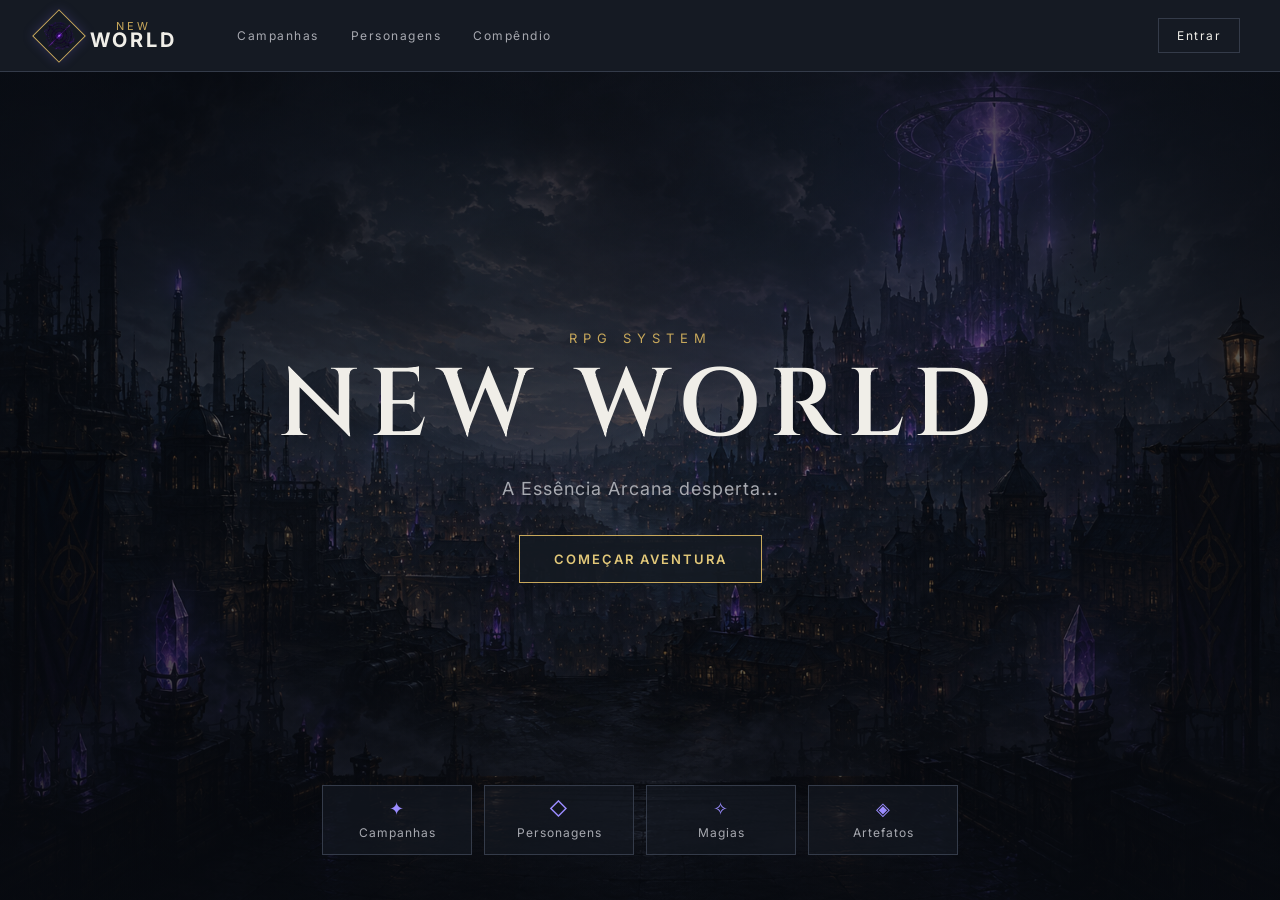
<file: index.html>
<!DOCTYPE html>
<html lang="pt-BR">
<head>
    <meta charset="UTF-8">
    <meta name="viewport" content="width=device-width, initial-scale=1.0">

    <title>New World</title>

    <link rel="stylesheet" href="css/style.css">
    <link rel="preconnect" href="https://fonts.googleapis.com">
<link rel="preconnect" href="https://fonts.gstatic.com" crossorigin>

<link
    href="https://fonts.googleapis.com/css2?family=Cinzel:wght@500;600;700&family=Inter:wght@400;500;600;700&display=swap"
    rel="stylesheet"
>
</head>

<body>

            <header class="topbar">
            
                <a href="#" class="brand">
            
                    <div class="brand-symbol">
                        <img src="assets/images/arcane-symbol.png" alt="Símbolo da Essêcia Arcana">
                    </div>
            
                    <div class="brand-name">
                        <span>NEW</span>
                        <strong>WORLD</strong>
                    </div>
            
                </a>
            
                <nav class="main-nav">
            
                    <a href="#" class="nav-link">Campanhas</a>
            
                    <a href="#" class="nav-link">Personagens</a>
            
                    <a href="#" class="nav-link">Compêndio</a>
            
                </nav>
            
                <a href="#" class="login-link">
                    Entrar
                </a>
            
            </header>

    <main class="hero">

    <div class="hero-content">

        <p class="hero-overline">RPG SYSTEM</p>

        <h1>NEW WORLD</h1>

        <p class="hero-subtitle">
            A Essência Arcana desperta...
        </p>

        <button class="hero-button">
            COMEÇAR AVENTURA
        </button>

    </div>

<div class="quick-links">

    <a href="#" class="quick-link">
        <span class="quick-icon">✦</span>
        <span>Campanhas</span>
    </a>

    <a href="#" class="quick-link">
        <span class="quick-icon">◇</span>
        <span>Personagens</span>
    </a>

    <a href="#" class="quick-link">
        <span class="quick-icon">✧</span>
        <span>Magias</span>
    </a>

    <a href="#" class="quick-link">
        <span class="quick-icon">◈</span>
        <span>Artefatos</span>
    </a>

</div>
        
    </main>

    <script src="js/app.js"></script>
</body>
</html>
</file>
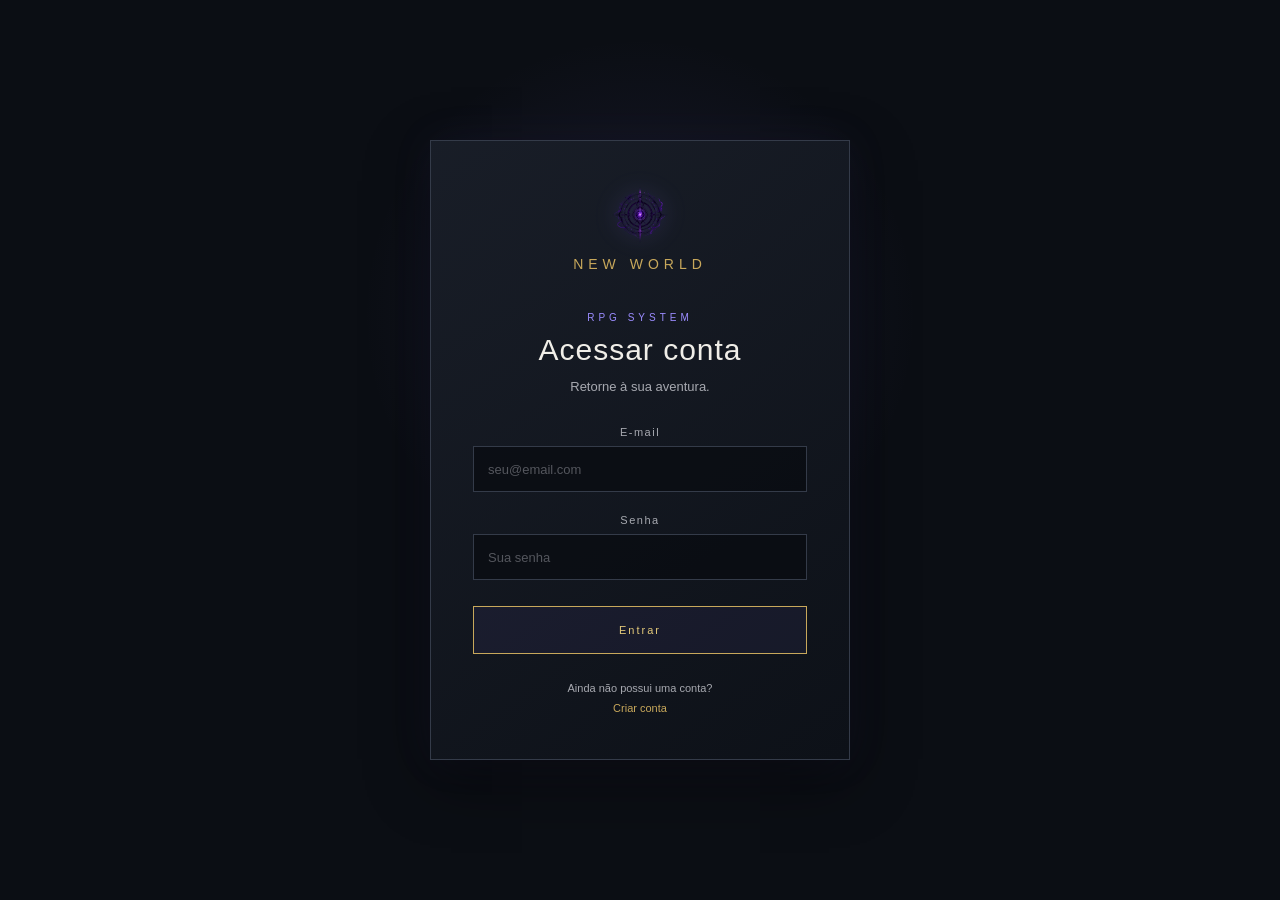
<file: campaign.html>
```html
<!DOCTYPE html>
<html lang="pt-BR">

<head>

    <meta charset="UTF-8">

    <meta
        name="viewport"
        content="width=device-width, initial-scale=1.0"
    >

    <title>Campanha — New World</title>

    <link rel="stylesheet" href="css/style.css">
    <link rel="stylesheet" href="css/campaign.css">

</head>

<body>

    <header class="topbar">

        <a href="dashboard.html" class="brand">

            <div class="brand-symbol">

                <img
                    src="assets/images/arcane-symbol.png"
                    alt="Símbolo da Essência Arcana"
                >

            </div>

            <div class="brand-name">

                <span>NEW</span>
                <strong>WORLD</strong>

            </div>

        </a>

        <nav class="main-nav">

            <a href="dashboard.html" class="nav-link">
                Campanhas
            </a>

            <a href="characters.html" class="nav-link">
                Personagens
            </a>

            <a href="#" class="nav-link">
                Compêndio
            </a>

        </nav>

        <a
            href="#"
            class="login-link"
            id="logout-button"
        >
            Sair
        </a>

    </header>


    <main class="campaign-page">

        <!-- CABEÇALHO -->

        <section class="campaign-page-header">

            <div>

                <span class="dashboard-overline">
                    CAMPANHA
                </span>

                <h1 id="campaign-name">
                    Carregando campanha...
                </h1>

                <p id="campaign-description">
                    Carregando informações...
                </p>

            </div>

            <a
                href="dashboard.html"
                class="back-to-dashboard"
            >
                ← VOLTAR
            </a>

        </section>


        <!-- CÓDIGO DE CONVITE -->

        <section
            class="invite-section"
            id="invite-section"
            hidden
        >

            <div>

                <span class="dashboard-overline">
                    CONVIDAR JOGADORES
                </span>

                <h2>
                    Código de convite
                </h2>

                <p>
                    Compartilhe este código com os jogadores
                    que deseja convidar para sua campanha.
                </p>

            </div>

            <div class="invite-code-box">

                <strong id="invite-code">
                    Carregando...
                </strong>

                <button
                    type="button"
                    id="copy-invite-code"
                >
                    COPIAR
                </button>

            </div>

        </section>


        <!-- ÁREAS DA CAMPANHA -->

        <section class="campaign-sections">


            <!-- JOGADORES -->

            <article class="campaign-panel">

                <div class="campaign-panel-header">

                    <div>

                        <span class="dashboard-overline">
                            PARTICIPANTES
                        </span>

                        <h2>
                            Jogadores
                        </h2>

                    </div>

                    <span
                        class="campaign-count"
                        id="members-count"
                    >
                        ...
                    </span>

                </div>

                <div
                    class="members-list"
                    id="members-list"
                >

                    <p class="empty-message">
                        Carregando participantes...
                    </p>

                </div>

            </article>


            <!-- PERSONAGENS -->

            <article class="campaign-panel">

                <div class="campaign-panel-header">

                    <div>

                        <span class="dashboard-overline">
                            AVENTUREIROS
                        </span>

                        <h2>
                            Personagens
                        </h2>

                    </div>

                    <a
                        href="characters.html"
                        class="campaign-panel-link"
                    >
                        VER PERSONAGENS →
                    </a>

                </div>

                <div
                    class="campaign-placeholder"
                >

                    <span>
                        ◇
                    </span>

                    <p>
                        Os personagens vinculados a esta campanha
                        aparecerão aqui.
                    </p>

                </div>

            </article>


            <!-- SESSÕES -->

            <article class="campaign-panel">

                <div class="campaign-panel-header">

                    <div>

                        <span class="dashboard-overline">
                            CRÔNICAS
                        </span>

                        <h2>
                            Sessões
                        </h2>

                    </div>

                </div>

                <div class="campaign-placeholder">

                    <span>
                        ◷
                    </span>

                    <p>
                        O histórico e o gerenciamento de sessões
                        serão adicionados aqui.
                    </p>

                </div>

            </article>


            <!-- COMBATE -->

            <article class="campaign-panel">

                <div class="campaign-panel-header">

                    <div>

                        <span class="dashboard-overline">
                            CONFRONTO
                        </span>

                        <h2>
                            Combate
                        </h2>

                    </div>

                    <span class="campaign-locked">
                        EM BREVE
                    </span>

                </div>

                <div class="campaign-placeholder">

                    <span>
                        ⚔
                    </span>

                    <p>
                        O painel de combate da campanha será
                        construído aqui.
                    </p>

                </div>

            </article>

        </section>

    </main>


    <script src="js/app.js"></script>
    <script src="js/campaign.js"></script>

</body>

</html>
```
</file>
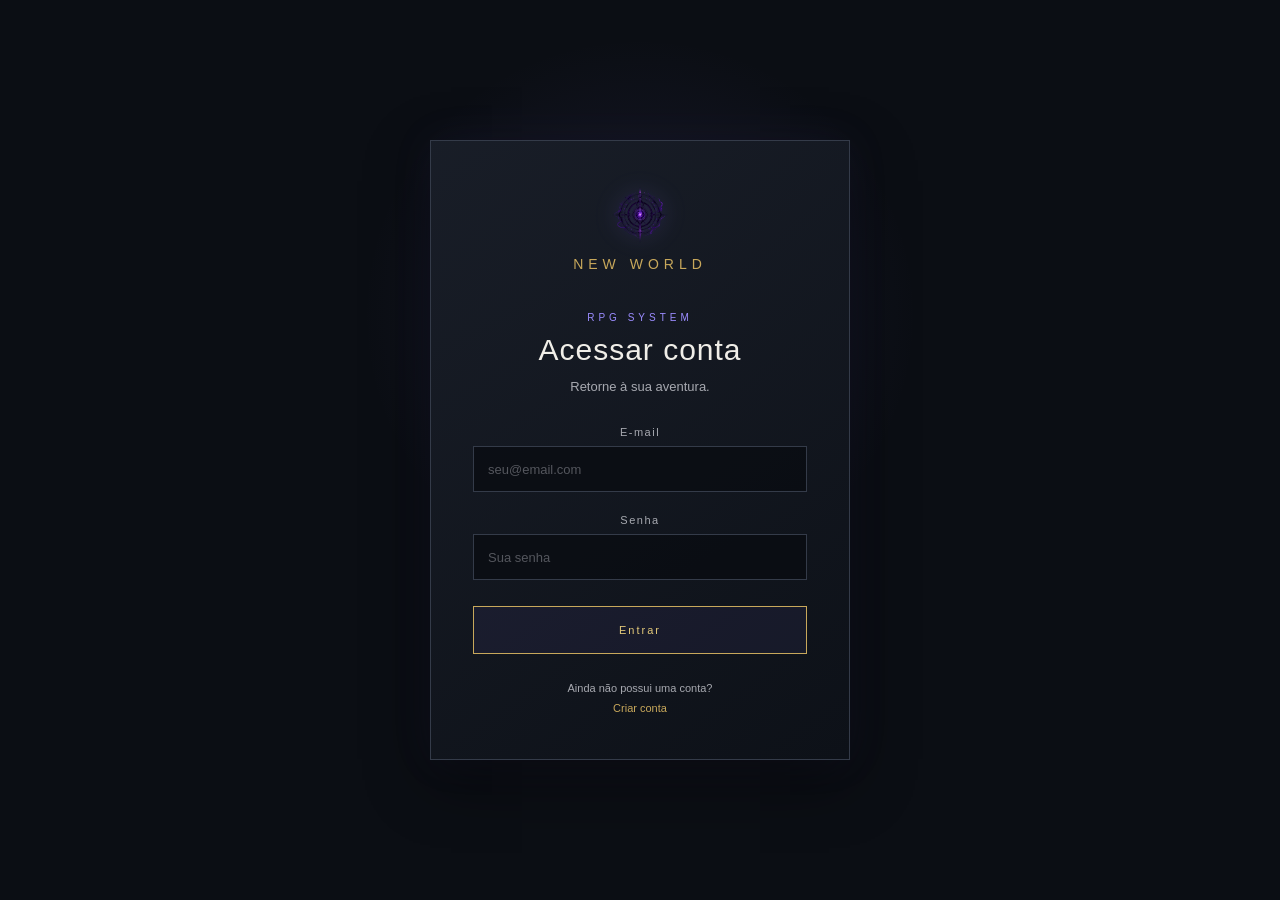
<file: characters.html>
<!DOCTYPE html>
<html lang="pt-BR">

<head>

    <meta charset="UTF-8">

    <meta
        name="viewport"
        content="width=device-width, initial-scale=1.0"
    >

    <title>Personagens — New World</title>

    <link rel="stylesheet" href="css/style.css">
    <link rel="stylesheet" href="css/dashboard.css">

</head>

<body>

    <header class="topbar">

        <a href="dashboard.html" class="brand">

            <div class="brand-symbol">

                <img
                    src="assets/images/arcane-symbol.png"
                    alt="Símbolo da Essência Arcana"
                >

            </div>

            <div class="brand-name">

                <span>NEW</span>
                <strong>WORLD</strong>

            </div>

        </a>


        <nav class="main-nav">

            <a href="dashboard.html" class="nav-link">
                Campanhas
            </a>

            <a
                href="characters.html"
                class="nav-link active"
            >
                Personagens
            </a>

            <a href="#" class="nav-link">
                Compêndio
            </a>

        </nav>


        <a
            href="#"
            class="login-link"
            id="logout-button"
        >
            Sair
        </a>

    </header>


    <main class="dashboard">

        <section class="dashboard-header">

            <span class="dashboard-overline">
                NEW WORLD
            </span>

            <h1>
                Seus personagens
            </h1>

            <p>
                Crie, organize e acompanhe seus personagens.
            </p>

        </section>


        <section
            class="campaign-grid"
            id="characters-grid"
        >

            <!-- Personagens reais aparecerão aqui -->


            <button
                type="button"
                class="create-campaign"
                id="open-create-character"
            >

                <span class="create-symbol">
                    +
                </span>

                <strong>
                    Criar personagem
                </strong>

                <span>
                    Comece uma nova história.
                </span>

            </button>

        </section>

    </main>


    <!-- MODAL DE CRIAÇÃO -->

    <div
        class="campaign-modal"
        id="create-character-modal"
        hidden
    >

        <div class="campaign-modal-content">

            <button
                type="button"
                class="campaign-modal-close"
                id="close-create-character"
                aria-label="Fechar"
            >
                ×
            </button>


            <span class="dashboard-overline">
                NEW WORLD
            </span>

            <h2>
                Criar personagem
            </h2>

            <p>
                Dê um nome ao seu novo personagem.
            </p>


            <form id="create-character-form">

                <div class="form-field">

                    <label for="character-name">
                        Nome do personagem
                    </label>

                    <input
                        type="text"
                        id="character-name"
                        maxlength="100"
                        required
                    >

                </div>


                <button
                    type="submit"
                    class="login-button"
                >
                    CRIAR PERSONAGEM
                </button>

            </form>

        </div>

    </div>


    <script src="js/app.js"></script>
    <script src="js/characters.js"></script>

</body>

</html>
</file>
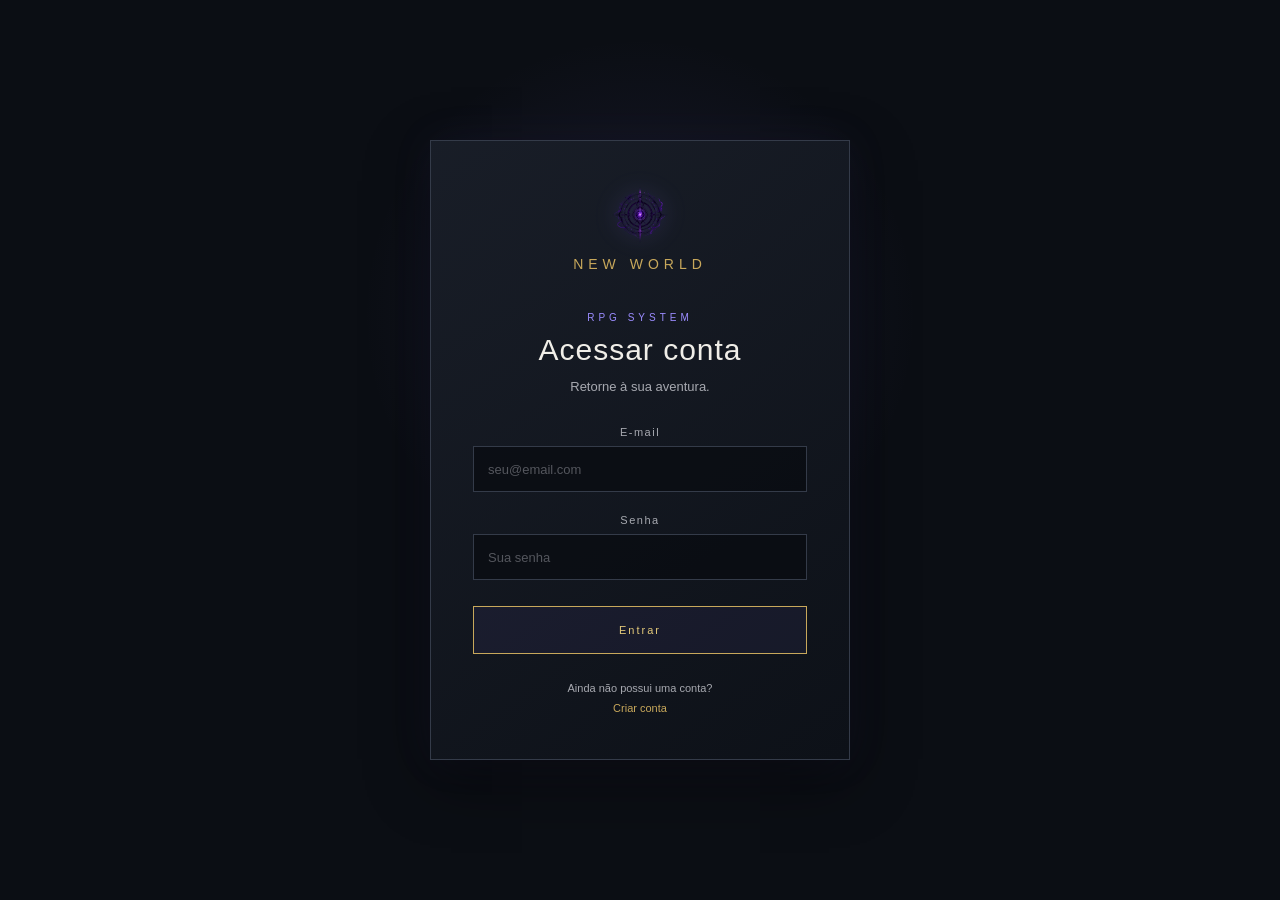
<file: dashboard.html>
<!DOCTYPE html>
<html lang="pt-BR">

<head>

    <meta charset="UTF-8">

    <meta
        name="viewport"
        content="width=device-width, initial-scale=1.0"
    >

    <title>Campanhas — New World</title>

    <link rel="stylesheet" href="css/style.css">
    <link rel="stylesheet" href="css/dashboard.css">

</head>

<body>

    <header class="topbar">

        <a href="index.html" class="brand">

            <div class="brand-symbol">

                <img
                    src="assets/images/arcane-symbol.png"
                    alt="Símbolo da Essência Arcana"
                >

            </div>

            <div class="brand-name">

                <span>NEW</span>
                <strong>WORLD</strong>

            </div>

        </a>

        <nav class="main-nav">

            <a href="dashboard.html" class="nav-link">
                Campanhas
            </a>

            <a href="characters.html" class="nav-link">
                Personagens
            </a>

            <a href="#" class="nav-link">
                Compêndio
            </a>

        </nav>

        <a href="#" class="login-link" id="logout-button">
            Sair
        </a>

    </header>


    <main class="dashboard">

    <section class="dashboard-header">

        <span class="dashboard-overline">
            NEW WORLD
        </span>

        <span id="logged-user">
            Carregando...
        </span>

        <h1>
            Suas campanhas
        </h1>

            <p>
                Escolha uma aventura ou comece uma nova jornada.
            </p>

        </section>


        <section class="campaign-grid">

        <!-- campanhas reais aparecerão aqui -->


            <button
                type="button"
                class="create-campaign"
                id="open-create-campaign"
            >

                <span class="create-symbol">
                    +
                </span>

                <strong>
                    Criar campanha
                </strong>

                <span>
                    Comece uma nova aventura.
                </span>

            </button>


            <button
                type="button"
                class="join-campaign"
                id="open-join-campaign"
            >

                <span class="create-symbol">
                    ◇
                </span>

                <strong>
                    Entrar em campanha
                </strong>

                <span>
                    Use um código de convite.
                </span>

            </button>

        </section>

    </main>

    <div
    class="campaign-modal"
    id="create-campaign-modal"
    hidden
>
    <div class="campaign-modal-content">

        <button
            type="button"
            class="campaign-modal-close"
            id="close-create-campaign"
            aria-label="Fechar"
        >
            ×
        </button>

        <span class="dashboard-overline">
            NEW WORLD
        </span>

        <h2>
            Criar campanha
        </h2>

        <p>
            Dê um nome à sua nova aventura.
        </p>

        <form id="create-campaign-form">

            <div class="form-field">

                <label for="campaign-name">
                    Nome da campanha
                </label>

                <input
                    type="text"
                    id="campaign-name"
                    maxlength="100"
                    required
                >

            </div>

            <div class="form-field">

                <label for="campaign-description">
                    Descrição
                </label>

                <textarea
                    id="campaign-description"
                    rows="4"
                    placeholder="Opcional"
                ></textarea>

            </div>

            <button
                type="submit"
                class="login-button"
            >
                CRIAR CAMPANHA
            </button>

        </form>

    </div>
</div>

<div
    class="campaign-modal"
    id="join-campaign-modal"
    hidden
>
    <div class="campaign-modal-content">

        <button
            type="button"
            class="campaign-modal-close"
            id="close-join-campaign"
            aria-label="Fechar"
        >
            ×
        </button>

        <span class="dashboard-overline">
            NEW WORLD
        </span>

        <h2>
            Entrar em campanha
        </h2>

        <p>
            Digite o código de convite fornecido pelo mestre.
        </p>

        <form id="join-campaign-form">

            <div class="form-field">

                <label for="invite-code">
                    Código de convite
                </label>

                <input
                    type="text"
                    id="invite-code"
                    maxlength="20"
                    placeholder="Ex: NW7K9X"
                    required
                >

            </div>

            <button
                type="submit"
                class="login-button"
            >
                ENTRAR NA CAMPANHA
            </button>

        </form>

    </div>
</div>

    <script src="js/app.js"></script>
    <script src="js/dashboard.js"></script> 

</body>

</html>
</file>
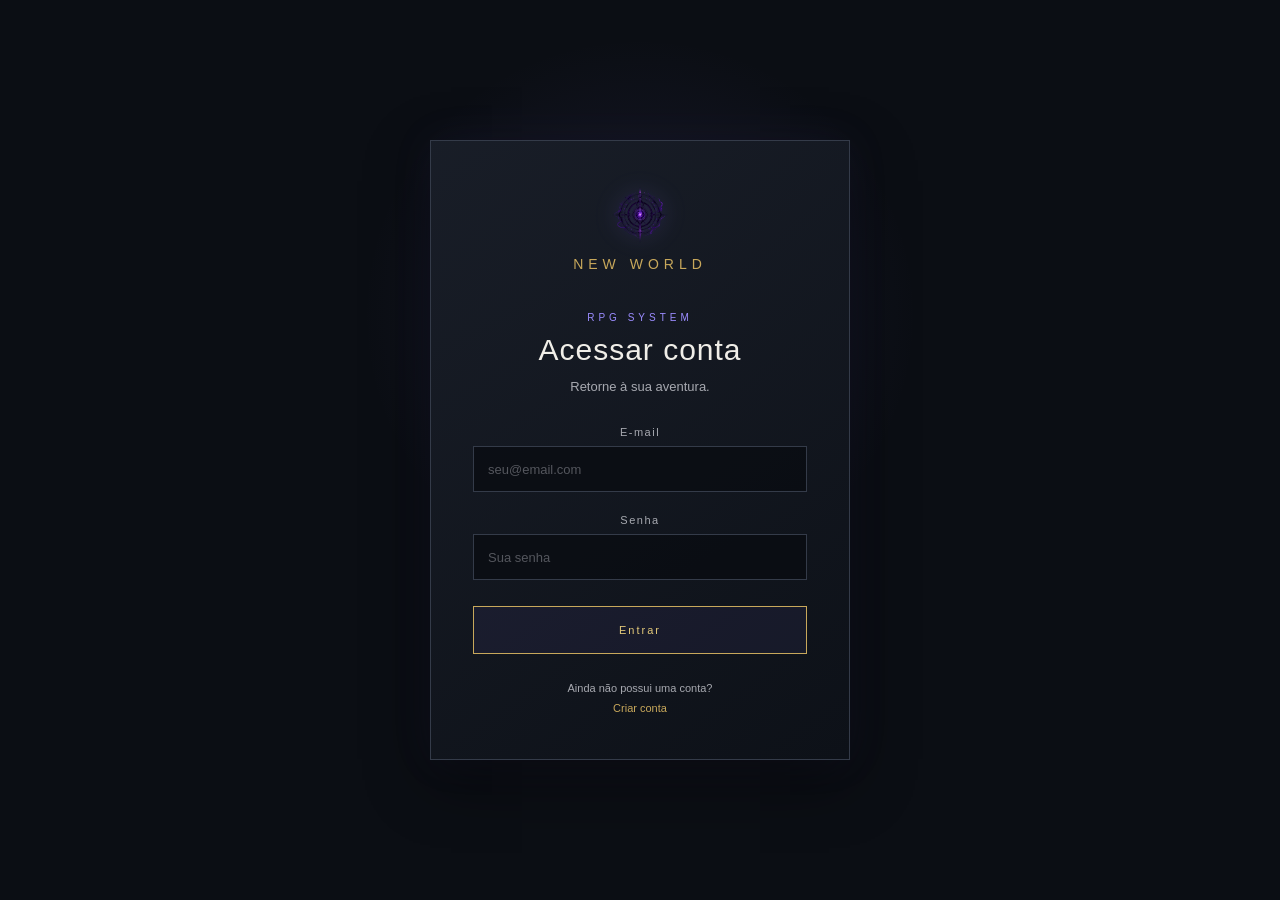
<file: login.html>
<!DOCTYPE html>
<html lang="pt-BR">

<head>

    <meta charset="UTF-8">

    <meta
        name="viewport"
        content="width=device-width, initial-scale=1.0"
    >

    <title>Entrar — New World</title>

    <link rel="stylesheet" href="css/style.css">

    <link rel="stylesheet" href="css/login.css">

</head>

<body>

    <main class="login-page">

        <div class="login-card">

            <a href="index.html" class="login-brand">

                <img
                    src="assets/images/arcane-symbol.png"
                    alt="Símbolo da Essência Arcana"
                >

                <span>NEW WORLD</span>

            </a>

            <div class="login-heading">

                <span class="login-overline">
                    RPG SYSTEM
                </span>

                <h1>
                    Acessar conta
                </h1>

                <p>
                    Retorne à sua aventura.
                </p>

            </div>

            <form class="login-form" id="login-form">

                <div class="form-field">

                    <label for="email">
                        E-mail
                    </label>

                    <input
                        type="email"
                        id="email"
                        name="email"
                        placeholder="seu@email.com"
                        required
                    >

                </div>

                <div class="form-field">

                    <label for="password">
                        Senha
                    </label>

                    <input
                        type="password"
                        id="password"
                        name="password"
                        placeholder="Sua senha"
                        required
                    >

                </div>

                <button
                    type="submit"
                    class="login-button"
                >
                    Entrar
                </button>

            </form>

            <div class="login-register">

                <span>
                    Ainda não possui uma conta?
                </span>

                <a href="register.html">
                    Criar conta
                </a>

            </div>

        </div>

    </main>

    <script src="js/login.js"></script>
</body>

</html>
</file>
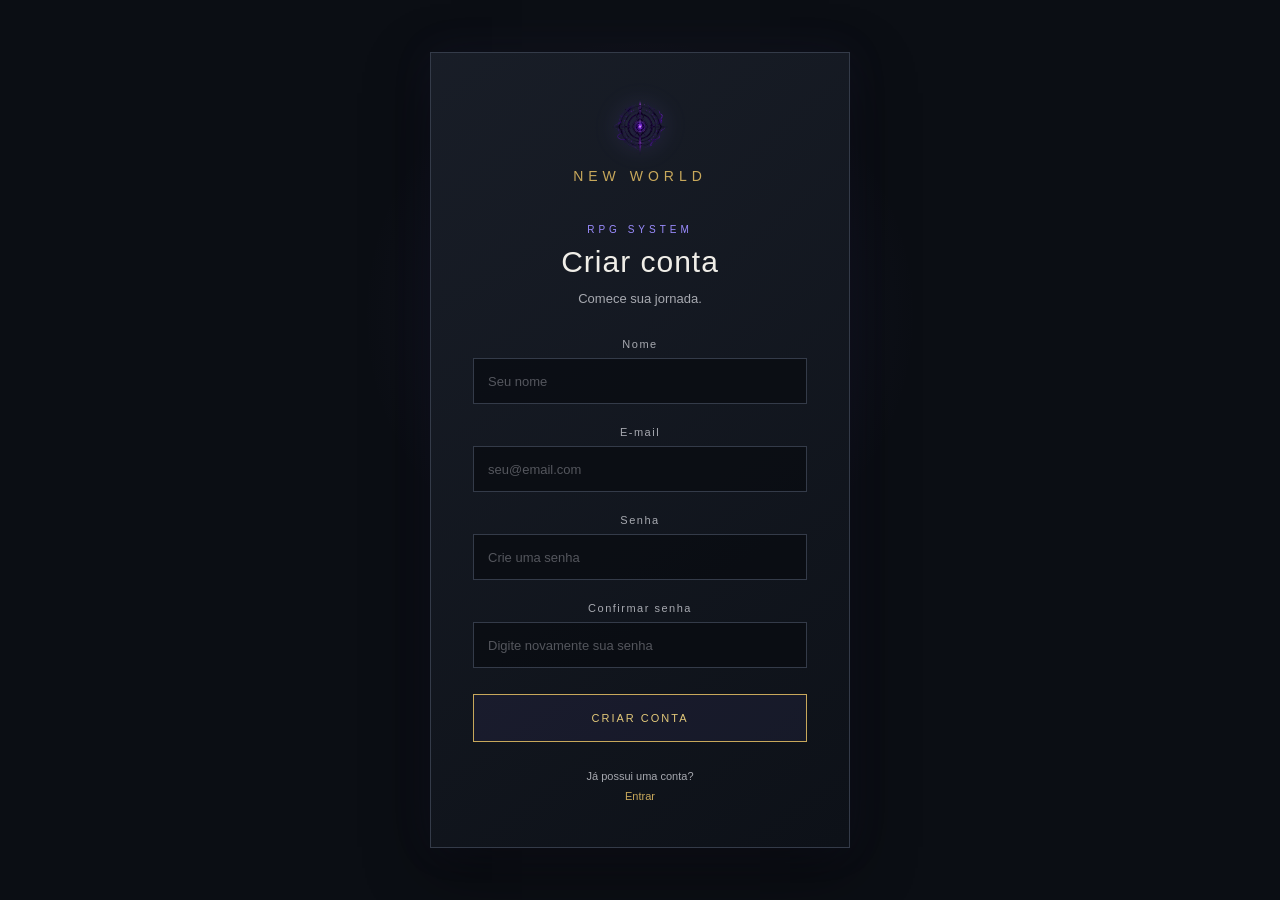
<file: register.html>
<!DOCTYPE html>
<html lang="pt-BR">

<head>

    <meta charset="UTF-8">

    <meta
        name="viewport"
        content="width=device-width, initial-scale=1.0"
    >

    <title>Criar conta — New World</title>

    <link rel="stylesheet" href="css/style.css">

    <link rel="stylesheet" href="css/login.css">

</head>

<body>

    <main class="login-page">

        <div class="login-card">

            <a href="index.html" class="login-brand">

                <img
                    src="assets/images/arcane-symbol.png"
                    alt="Símbolo da Essência Arcana"
                >

                <span>NEW WORLD</span>

            </a>

            <div class="login-heading">

                <span class="login-overline">
                    RPG SYSTEM
                </span>

                <h1>
                    Criar conta
                </h1>

                <p>
                    Comece sua jornada.
                </p>

            </div>

            <form class="login-form" id="register-form">

                <div class="form-field">

                    <label for="name">
                        Nome
                    </label>

                    <input
                        type="text"
                        id="name"
                        name="name"
                        placeholder="Seu nome"
                        required
                    >

                </div>

                <div class="form-field">

                    <label for="email">
                        E-mail
                    </label>

                    <input
                        type="email"
                        id="email"
                        name="email"
                        placeholder="seu@email.com"
                        required
                    >

                </div>

                <div class="form-field">

                    <label for="password">
                        Senha
                    </label>

                    <input
                        type="password"
                        id="password"
                        name="password"
                        placeholder="Crie uma senha"
                        required
                    >

                </div>

                <div class="form-field">

                    <label for="password-confirm">
                        Confirmar senha
                    </label>

                    <input
                        type="password"
                        id="password-confirm"
                        name="password-confirm"
                        placeholder="Digite novamente sua senha"
                        required
                    >

                </div>

                <button
                    type="submit"
                    class="login-button"
                >
                    CRIAR CONTA
                </button>

            </form>

            <div class="login-register">

                <span>
                    Já possui uma conta?
                </span>

                <a href="login.html">
                    Entrar
                </a>

            </div>

        </div>

    </main>

    <script src="js/register.js"></script>
</body>

</html>
</file>
<file: css/style.css>
* {box-sizing: border-box;
  }
html,
body {
    margin: 0;
    padding: 0;
}

:root {
    /* FUNDOS */
    --cor-fundo: #0b0e14;
    --cor-superficie: #151a23;
    --cor-superficie-secundaria: #1c222d;

    /* TEXTOS */
    --cor-texto: #f0eee8;
    --cor-texto-secundario: #a7a9b0;

    /* ESSÊNCIA ARCANA */
    --cor-essencia: #7567d9;
    --cor-essencia-clara: #9b8cff;

    /* DOURADO ARCANO */
    --cor-dourado: #c8a85b;
    --cor-dourado-claro: #e2c879;

    /* BORDAS */
    --cor-borda: #343b49;

    /* ELEMENTOS */
    --elemento-luz: #fff2a6;
    --elemento-cura: #e88ca8;
    --elemento-escuridao: #302d4f;
    --elemento-umbramancia: #65447d;
    --elemento-fogo: #e05a32;
    --elemento-raio: #f2d34f;
    --elemento-agua: #4287c5;
    --elemento-gelo: #8bd7ed;
    --elemento-terra: #9b8150;
    --elemento-metal: #9da4ad;
    --elemento-vento: #64c9d2;
    --elemento-etereo: #b5a4e8;
}

body {
    background-color: var(--cor-fundo);
    color: var(--cor-texto);
    font-family: "Inter", sans-serif;
    text-align: center;
}

/* =========================
   BARRA SUPERIOR
   ========================= */

.topbar {
    width: 100%;
    height: 72px;

    display: flex;
    align-items: center;

    padding: 0 40px;

    box-sizing: border-box;

    background-color: var(--cor-superficie);

    border-bottom: 1px solid var(--cor-borda);
}


/* =========================
   MARCA
   ========================= */

.brand {
    display: flex;
    align-items: center;

    gap: 12px;

    color: inherit;
    text-decoration: none;

    flex-shrink: 0;
}

.brand-symbol {
    width: 38px;
    height: 38px;

    display: flex;
    align-items: center;
    justify-content: center;

    border: 1px solid var(--cor-dourado);

    color: var(--cor-essencia-clara);

    font-size: 22px;

    box-shadow: 0 0 12px rgba(117, 103, 217, 0.25);
}

.brand-symbol img {
    width: 100%;
    height: 100%;

    object-fit: contain;
  
    display: block;
}

.brand-name {
    display: flex;
    flex-direction: column;

    line-height: 0.9;

    letter-spacing: 3px;
}

.brand-name span {
    font-size: 11px;

    color: var(--cor-dourado);
}

.brand-name strong {
    font-size: 20px;

    color: var(--cor-texto);
}


/* =========================
   NAVEGAÇÃO
   ========================= */

.main-nav {
    display: flex;
    align-items: center;

    gap: 32px;

    margin-left: 60px;
}

.nav-link,
.login-link {
    color: var(--cor-texto-secundario);

    text-decoration: none;

    font-size: 12px;

    letter-spacing: 1.5px;

    transition:
        color 0.2s ease,
        text-shadow 0.2s ease;
}

.nav-link:hover,
.login-link:hover {
    color: var(--cor-dourado-claro);

    text-shadow:
        0 0 10px rgba(117, 103, 217, 0.35);
}


/* =========================
   LOGIN
   ========================= */

.login-link {
    margin-left: auto;

    padding: 9px 18px;

    border: 1px solid var(--cor-borda);

    color: var(--cor-texto);

    transition:
        border-color 0.2s ease,
        color 0.2s ease,
        background-color 0.2s ease;
}

.login-link:hover {
    border-color: var(--cor-dourado);

    color: var(--cor-dourado-claro);

    background-color: rgba(117, 103, 217, 0.08);
}


/* =========================
   MARCA
   ========================= */

.brand {
    display: flex;
    align-items: center;
    gap: 12px;
}

.brand-symbol {
    width: 38px;
    height: 38px;

    display: flex;
    align-items: center;
    justify-content: center;

    border: 1px solid var(--cor-dourado);

    color: var(--cor-essencia-clara);

    font-size: 22px;

    transform: rotate(45deg);

    box-shadow: 0 0 12px rgba(117, 103, 217, 0.25);
}

.brand-symbol::first-letter {
    display: inline-block;
}

.brand-name {
    display: flex;
    flex-direction: column;

    line-height: 0.9;

    letter-spacing: 3px;
}

.brand-name span {
    font-size: 11px;
    color: var(--cor-dourado);
}

.brand-name strong {
    font-size: 20px;
    color: var(--cor-texto);
}

/* =========================
   TELA PRINCIPAL
   ========================= */

.hero {
    min-height: calc(100vh - 72px);

    display: flex;
    align-items: center;
    justify-content: center;

    text-align: center;

    box-sizing: border-box;

    padding: 40px 20px 100px;
}

.hero-content {
    max-width: 800px;
}

.hero-overline {
    margin: 0 0 12px;

    color: var(--cor-dourado);

    font-size: 13px;

    letter-spacing: 6px;
}

.hero h1 {
    margin: 0;
  
    font-family: "Cinzel", serif;
    font-weight: 600;
  
    color: var(--cor-texto);

    font-size: clamp(48px, 8vw, 96px);

    letter-spacing: 10px;

    line-height: 1;


  
}

.hero-subtitle {
    margin: 24px 0 36px;

    color: var(--cor-texto-secundario);

    font-size: 18px;

    letter-spacing: 1px;
}


/* =========================
   BOTÃO ARCANO
   ========================= */

.hero-button {
    position: relative;

    padding: 15px 34px;

    background: rgba(21, 26, 35, 0.85);

    border: 1px solid var(--cor-dourado);

    color: var(--cor-dourado-claro);

    font-family: "Inter", sans-serif;
    font-size: 13px;
    font-weight: 600;

    letter-spacing: 2px;

    cursor: pointer;

    overflow: hidden;

    transition:
        color 0.25s ease,
        border-color 0.25s ease,
        box-shadow 0.25s ease,
        background-color 0.25s ease;
}

.hero-button::before {
    content: "";

    position: absolute;

    left: -100%;
    top: 0;

    width: 100%;
    height: 100%;

    background:
        linear-gradient(
            90deg,
            transparent,
            rgba(117, 103, 217, 0.35),
            transparent
        );

    transition: left 0.5s ease;
}

.hero-button:hover {
    color: var(--cor-texto);

    border-color: var(--cor-essencia-clara);

    background-color: rgba(117, 103, 217, 0.08);

    box-shadow:
        0 0 15px rgba(117, 103, 217, 0.20),
        0 0 35px rgba(117, 103, 217, 0.08);
}

.hero-button:hover::before {
    left: 100%;
}

/* =========================
   ATMOSFERA ARCANA
   ========================= */

.hero {
    position: relative;
    overflow: hidden;

    background:
        radial-gradient(
            circle at 50% 45%,
            rgba(117, 103, 217, 0.14),
            transparent 35%
        ),
        radial-gradient(
            circle at 50% 100%,
            rgba(200, 168, 91, 0.05),
            transparent 45%
        ),
        var(--cor-fundo);
}


/* Brilho central da Essência */

.hero::before {
    content: "";

    position: absolute;

    width: 500px;
    height: 500px;

    left: 50%;
    top: 50%;

    transform: translate(-50%, -50%);

    border-radius: 50%;

    background:
        radial-gradient(
            circle,
            rgba(117, 103, 217, 0.10),
            transparent 65%
        );

    filter: blur(20px);

    pointer-events: none;
}

.hero::after {
    content: "";

    position: absolute;

    inset: 0;

    background:
        linear-gradient(
            90deg,
            rgba(8, 11, 17, 0.62),
            rgba(8, 11, 17, 0.28),
            rgba(8, 11, 17, 0.62)
        ),
        linear-gradient(
            180deg,
            rgba(8, 11, 17, 0.45),
            rgba(8, 11, 17, 0.12) 45%,
            rgba(8, 11, 17, 0.65)
        ),
        url("../assets/images/background.png");

    background-size: cover;
    background-position: center;

    z-index: 0;

    pointer-events: none;
}

/* Conteúdo permanece acima dos efeitos */

.hero-content {
    position: relative;
    z-index: 1;
}

/* =========================
   ATALHOS DA PLATAFORMA
   ========================= */

.quick-links {
    position: absolute;

    z-index: 2;
  
    bottom: 45px;
    left: 50%;

    transform: translateX(-50%);

    display: flex;
    align-items: center;
    justify-content: center;

    gap: 12px;

    width: calc(100% - 40px);
    max-width: 720px;
}

.quick-link {
    width: 150px;
    height: 70px;

    display: flex;
    flex-direction: column;
    align-items: center;
    justify-content: center;

    gap: 7px;

    box-sizing: border-box;

    background: rgba(21, 26, 35, 0.65);

    border: 1px solid var(--cor-borda);

    color: var(--cor-texto-secundario);

    text-decoration: none;

    font-size: 12px;
    letter-spacing: 1px;

    transition:
        border-color 0.25s ease,
        color 0.25s ease,
        background-color 0.25s ease,
        transform 0.25s ease;
}

.quick-icon {
    color: var(--cor-essencia-clara);

    font-size: 18px;

    line-height: 1;

    transition:
        color 0.25s ease,
        text-shadow 0.25s ease;
}

.quick-link:hover {
    color: var(--cor-texto);

    border-color: var(--cor-dourado);

    background-color: rgba(117, 103, 217, 0.08);

    transform: translateY(-3px);
}

.quick-link:hover .quick-icon {
    color: var(--cor-dourado-claro);

    text-shadow:
        0 0 8px rgba(117, 103, 217, 0.6);
}

/* =========================
   RESPONSIVIDADE — CELULAR
   ========================= */

@media (max-width: 600px) {

    .topbar {
        height: 64px;
        padding: 0 20px;
    }

    .brand-symbol {
        width: 32px;
        height: 32px;
        font-size: 18px;
    }

    .brand-name strong {
        font-size: 17px;
    }

    .hero {
        min-height: calc(100vh - 64px);

        padding: 30px 20px 120px;
    }

    .hero-overline {
        font-size: 11px;
        letter-spacing: 4px;
    }

    .hero h1 {
        font-size: clamp(38px, 13vw, 64px);
        letter-spacing: 5px;
    }

    .hero-subtitle {
        margin: 18px 0 28px;

        font-size: 15px;
    }

    .hero-button {
        padding: 14px 26px;
        font-size: 12px;
    }

    .quick-links {
        bottom: 25px;

        display: grid;
        grid-template-columns: repeat(2, 1fr);

        gap: 8px;

        width: calc(100% - 40px);
    }

    .quick-link {
        width: 100%;
        height: 58px;

        font-size: 11px;
    }

    .quick-icon {
        font-size: 16px;
    }
  
      .main-nav {
        display: none;
    }
  
      .login-link {
        padding: 8px 12px;

        font-size: 10px;
    }
}
</file>
<file: css/campaign.css>
/* =========================
   PÁGINA DA CAMPANHA
   ========================= */

.campaign-page {
    min-height: calc(100vh - 72px);

    padding: 70px 50px 100px;

    box-sizing: border-box;

    background:
        radial-gradient(
            circle at 50% 0%,
            rgba(117, 103, 217, 0.08),
            transparent 35%
        ),
        var(--cor-fundo);
}


/* =========================
   CABEÇALHO DA CAMPANHA
   ========================= */

.campaign-header {
    max-width: 1100px;

    margin: 0 auto 35px;
}

.campaign-overline {
    display: block;

    margin-bottom: 10px;

    font-size: 10px;

    letter-spacing: 4px;

    color: var(--cor-essencia-clara);
}

.campaign-header h1 {
    margin: 0;

    font-size: 42px;

    font-weight: 500;

    letter-spacing: 1px;

    color: var(--cor-texto);
}

.campaign-header p {
    max-width: 700px;

    margin: 14px 0 0;

    font-size: 14px;

    line-height: 1.7;

    color: var(--cor-texto-secundario);
}


/* =========================
   ÁREA PRINCIPAL
   ========================= */

.campaign-layout {
    max-width: 1100px;

    margin: 0 auto;

    display: grid;

    grid-template-columns:
        minmax(0, 1fr)
        320px;

    gap: 20px;

    align-items: start;
}


/* =========================
   PAINÉIS
   ========================= */

.campaign-panel {
    padding: 28px;

    box-sizing: border-box;

    background:
        linear-gradient(
            145deg,
            rgba(25, 30, 40, 0.96),
            rgba(13, 17, 24, 0.98)
        );

    border: 1px solid var(--cor-borda);
}

.campaign-panel-overline {
    display: block;

    margin-bottom: 10px;

    font-size: 9px;

    letter-spacing: 3px;

    color: var(--cor-essencia-clara);
}

.campaign-panel h2 {
    margin: 0;

    font-size: 22px;

    font-weight: 500;

    color: var(--cor-texto);
}

.campaign-panel p {
    margin: 12px 0 0;

    font-size: 13px;

    line-height: 1.7;

    color: var(--cor-texto-secundario);
}


/* =========================
   ÁREA CENTRAL / EM BREVE
   ========================= */

.campaign-content-placeholder {
    min-height: 330px;

    display: flex;

    flex-direction: column;

    justify-content: center;

    align-items: center;

    text-align: center;

    padding: 40px;

    box-sizing: border-box;

    border: 1px dashed var(--cor-borda);

    background:
        linear-gradient(
            145deg,
            rgba(25, 30, 40, 0.55),
            rgba(13, 17, 24, 0.55)
        );
}

.campaign-content-placeholder .placeholder-symbol {
    margin-bottom: 18px;

    font-size: 32px;

    color: var(--cor-dourado);
}

.campaign-content-placeholder h2 {
    margin: 0;

    font-size: 20px;

    font-weight: 500;

    color: var(--cor-texto);
}

.campaign-content-placeholder p {
    max-width: 400px;

    margin: 12px 0 0;

    font-size: 12px;

    line-height: 1.7;

    color: var(--cor-texto-secundario);
}


/* =========================
   CÓDIGO DE CONVITE
   ========================= */

.invite-section {
    padding: 28px;

    box-sizing: border-box;

    background:
        linear-gradient(
            145deg,
            rgba(25, 30, 40, 0.96),
            rgba(13, 17, 24, 0.98)
        );

    border: 1px solid var(--cor-borda);
}

.invite-section .campaign-overline {
    margin-bottom: 10px;
}

.invite-section h2 {
    margin: 0;

    font-size: 21px;

    font-weight: 500;

    color: var(--cor-texto);
}

.invite-section p {
    margin: 12px 0 20px;

    font-size: 12px;

    line-height: 1.7;

    color: var(--cor-texto-secundario);
}

.invite-code-box {
    display: flex;

    flex-direction: column;

    gap: 12px;
}

.invite-code-box strong {
    display: block;

    padding: 14px;

    box-sizing: border-box;

    text-align: center;

    border: 1px solid rgba(117, 103, 217, 0.35);

    background:
        rgba(117, 103, 217, 0.08);

    color: var(--cor-essencia-clara);

    font-size: 18px;

    letter-spacing: 3px;
}

.invite-code-box button {
    width: 100%;

    padding: 11px 15px;

    border: 1px solid var(--cor-dourado);

    background: transparent;

    color: var(--cor-dourado-claro);

    font-family: inherit;

    font-size: 10px;

    letter-spacing: 1.5px;

    cursor: pointer;

    transition:
        background-color 0.2s ease,
        color 0.2s ease,
        box-shadow 0.2s ease;
}

.invite-code-box button:hover {
    background:
        rgba(201, 166, 97, 0.08);

    box-shadow:
        0 0 18px rgba(201, 166, 97, 0.08);
}

/* =========================
   PARTICIPANTES
   ========================= */

.members-list {
    display: flex;

    flex-direction: column;

    gap: 10px;
}

.member-item {
    padding: 14px 16px;

    border: 1px solid rgba(255, 255, 255, 0.06);

    background:
        rgba(255, 255, 255, 0.02);
}

.member-info {
    display: flex;

    align-items: center;
    justify-content: space-between;

    gap: 15px;
}

.member-name {
    font-size: 13px;

    color: var(--cor-texto);
}

.member-role {
    padding: 4px 8px;

    border: 1px solid rgba(117, 103, 217, 0.35);

    color: var(--cor-essencia-clara);

    font-size: 8px;

    letter-spacing: 1.5px;
}

.empty-message,
.members-loading {
    margin: 0;

    padding: 20px 0;

    font-size: 12px;

    color: var(--cor-texto-secundario);
}

/* =========================
   RESPONSIVIDADE
   ========================= */

@media (max-width: 850px) {

    .campaign-page {
        padding: 45px 20px 70px;
    }

    .campaign-header h1 {
        font-size: 32px;
    }

    .campaign-layout {
        grid-template-columns: 1fr;
    }

}
</file>
<file: css/dashboard.css>
/* =========================
   DASHBOARD
   ========================= */

.dashboard {
    min-height: calc(100vh - 72px);

    padding: 70px 50px 100px;

    box-sizing: border-box;

    background:
        radial-gradient(
            circle at 50% 0%,
            rgba(117, 103, 217, 0.08),
            transparent 35%
        ),
        var(--cor-fundo);
}


/* =========================
   CABEÇALHO
   ========================= */

.dashboard-header {
    max-width: 1100px;

    margin: 0 auto 45px;
}

.dashboard-overline {
    display: block;

    margin-bottom: 10px;

    font-size: 10px;

    letter-spacing: 4px;

    color: var(--cor-essencia-clara);
}

.dashboard-header h1 {
    margin: 0;

    font-size: 38px;

    font-weight: 500;

    letter-spacing: 1px;

    color: var(--cor-texto);
}

.dashboard-header p {
    margin: 12px 0 0;

    font-size: 14px;

    color: var(--cor-texto-secundario);
}


/* =========================
   GRID
   ========================= */

.campaign-grid {
    max-width: 1100px;

    margin: 0 auto;

    display: grid;

    grid-template-columns:
        repeat(3, 1fr);

    gap: 18px;
}


/* =========================
   CARD DA CAMPANHA
   ========================= */

.campaign-card {
    min-height: 230px;

    padding: 25px;

    box-sizing: border-box;

    display: flex;
    flex-direction: column;

    background:
        linear-gradient(
            145deg,
            rgba(25, 30, 40, 0.96),
            rgba(13, 17, 24, 0.98)
        );

    border: 1px solid var(--cor-borda);

    transition:
        border-color 0.2s ease,
        box-shadow 0.2s ease,
        transform 0.2s ease;
}

.campaign-card:hover {
    border-color: rgba(117, 103, 217, 0.55);

    box-shadow:
        0 12px 35px rgba(0, 0, 0, 0.25),
        0 0 25px rgba(117, 103, 217, 0.08);

    transform: translateY(-2px);
}


/* =========================
   PARTE SUPERIOR DO CARD
   ========================= */

.campaign-card-top {
    display: flex;

    align-items: center;
    justify-content: space-between;

    margin-bottom: 28px;
}

.campaign-status {
    padding: 5px 9px;

    border: 1px solid rgba(117, 103, 217, 0.45);

    font-size: 9px;

    letter-spacing: 1.5px;

    color: var(--cor-essencia-clara);
}

.campaign-members {
    font-size: 10px;

    color: var(--cor-texto-secundario);
}


/* =========================
   CONTEÚDO
   ========================= */

.campaign-card h2 {
    margin: 0;

    font-size: 21px;

    font-weight: 500;

    color: var(--cor-texto);
}

.campaign-card p {
    margin: 12px 0;

    font-size: 12px;

    line-height: 1.6;

    color: var(--cor-texto-secundario);
}


/* =========================
   RODAPÉ
   ========================= */

.campaign-footer {
    margin-top: auto;

    padding-top: 20px;

    display: flex;

    align-items: center;
    justify-content: space-between;

    border-top: 1px solid rgba(255, 255, 255, 0.05);
}

.campaign-footer span {
    font-size: 10px;

    color: var(--cor-texto-secundario);
}

.campaign-footer button {
    padding: 8px 14px;

    border: 1px solid var(--cor-dourado);

    background: transparent;

    color: var(--cor-dourado-claro);

    font-family: inherit;

    font-size: 9px;

    letter-spacing: 1.5px;

    cursor: pointer;
}


/* =========================
   AÇÕES
   ========================= */

.create-campaign,
.join-campaign {
    min-height: 230px;

    padding: 25px;

    box-sizing: border-box;

    display: flex;
    flex-direction: column;
    align-items: center;
    justify-content: center;

    gap: 9px;

    background: transparent;

    border: 1px dashed var(--cor-borda);

    color: var(--cor-texto-secundario);

    font-family: inherit;

    cursor: pointer;

    transition:
        border-color 0.2s ease,
        background-color 0.2s ease,
        color 0.2s ease;
}

.create-campaign:hover,
.join-campaign:hover {
    border-color: var(--cor-dourado);

    background:
        rgba(117, 103, 217, 0.05);

    color: var(--cor-texto);
}

.create-symbol {
    font-size: 25px;

    color: var(--cor-dourado);
}

.create-campaign strong,
.join-campaign strong {
    font-size: 13px;

    font-weight: 500;

    letter-spacing: 1px;
}

.create-campaign span:last-child,
.join-campaign span:last-child {
    font-size: 11px;

    color: var(--cor-texto-secundario);
}


/* =========================
   CELULAR
   ========================= */

@media (max-width: 800px) {

    .dashboard {
        padding: 45px 20px 70px;
    }

    .dashboard-header h1 {
        font-size: 30px;
    }

    .campaign-grid {
        grid-template-columns: 1fr;
    }

}
</file>
<file: css/login.css>
/* =========================
   LOGIN
   ========================= */

.login-page {
    min-height: 100vh;

    display: flex;
    align-items: center;
    justify-content: center;

    padding: 40px 20px;

    box-sizing: border-box;

    background:
        radial-gradient(
            circle at 50% 35%,
            rgba(117, 103, 217, 0.12),
            transparent 32%
        ),
        var(--cor-fundo);
}


/* =========================
   CARD
   ========================= */

.login-card {
    width: min(420px, 100%);

    padding: 45px 42px;

    box-sizing: border-box;

    background:
        linear-gradient(
            145deg,
            rgba(25, 30, 40, 0.96),
            rgba(13, 17, 24, 0.98)
        );

    border: 1px solid var(--cor-borda);

    box-shadow:
        0 20px 60px rgba(0, 0, 0, 0.45),
        0 0 40px rgba(117, 103, 217, 0.08);
}


/* =========================
   MARCA
   ========================= */

.login-brand {
    display: flex;
    flex-direction: column;
    align-items: center;

    gap: 12px;

    color: var(--cor-texto);

    text-decoration: none;

    margin-bottom: 40px;
}

.login-brand img {
    width: 58px;
    height: 58px;

    object-fit: contain;

    display: block;

    filter:
        drop-shadow(
            0 0 12px rgba(117, 103, 217, 0.45)
        );
}

.login-brand span {
    font-size: 14px;

    letter-spacing: 5px;

    color: var(--cor-dourado);
}


/* =========================
   TÍTULO
   ========================= */

.login-heading {
    text-align: center;

    margin-bottom: 32px;
}

.login-overline {
    display: block;

    margin-bottom: 10px;

    font-size: 10px;

    letter-spacing: 4px;

    color: var(--cor-essencia-clara);
}

.login-heading h1 {
    margin: 0;

    font-size: 30px;

    font-weight: 500;

    letter-spacing: 1px;

    color: var(--cor-texto);
}

.login-heading p {
    margin: 12px 0 0;

    font-size: 13px;

    color: var(--cor-texto-secundario);
}


/* =========================
   FORMULÁRIO
   ========================= */

.login-form {
    display: flex;
    flex-direction: column;

    gap: 22px;
}

.form-field {
    display: flex;
    flex-direction: column;

    gap: 8px;
}

.form-field label {
    font-size: 11px;

    letter-spacing: 1.5px;

    color: var(--cor-texto-secundario);
}

.form-field input {
    width: 100%;

    height: 46px;

    padding: 0 14px;

    box-sizing: border-box;

    background: rgba(8, 11, 17, 0.75);

    border: 1px solid var(--cor-borda);

    outline: none;

    color: var(--cor-texto);

    font-family: inherit;

    font-size: 13px;

    transition:
        border-color 0.2s ease,
        box-shadow 0.2s ease;
}

.form-field input::placeholder {
    color: rgba(220, 220, 230, 0.35);
}

.form-field input:focus {
    border-color: var(--cor-essencia);

    box-shadow:
        0 0 0 2px rgba(117, 103, 217, 0.08),
        0 0 18px rgba(117, 103, 217, 0.12);
}


/* =========================
   BOTÃO
   ========================= */

.login-button {
    width: 100%;

    height: 48px;

    margin-top: 4px;

    border: 1px solid var(--cor-dourado);

    background: rgba(117, 103, 217, 0.08);

    color: var(--cor-dourado-claro);

    font-family: inherit;

    font-size: 11px;

    letter-spacing: 2px;

    cursor: pointer;

    transition:
        background-color 0.2s ease,
        box-shadow 0.2s ease,
        transform 0.2s ease;
}

.login-button:hover {
    background: rgba(117, 103, 217, 0.16);

    box-shadow:
        0 0 20px rgba(117, 103, 217, 0.18);
}

.login-button:active {
    transform: translateY(1px);
}


/* =========================
   CRIAR CONTA
   ========================= */

.login-register {
    display: flex;
    flex-direction: column;
    align-items: center;

    gap: 8px;

    margin-top: 28px;

    font-size: 11px;

    color: var(--cor-texto-secundario);
}

.login-register a {
    color: var(--cor-dourado);

    text-decoration: none;

    transition:
        color 0.2s ease,
        text-shadow 0.2s ease;
}

.login-register a:hover {
    color: var(--cor-dourado-claro);

    text-shadow:
        0 0 10px rgba(200, 168, 91, 0.3);
}


/* =========================
   CELULAR
   ========================= */

@media (max-width: 600px) {

    .login-page {
        padding: 25px 16px;
    }

    .login-card {
        padding: 35px 24px;
    }

    .login-brand {
        margin-bottom: 32px;
    }

    .login-heading h1 {
        font-size: 26px;
    }

}
</file>
